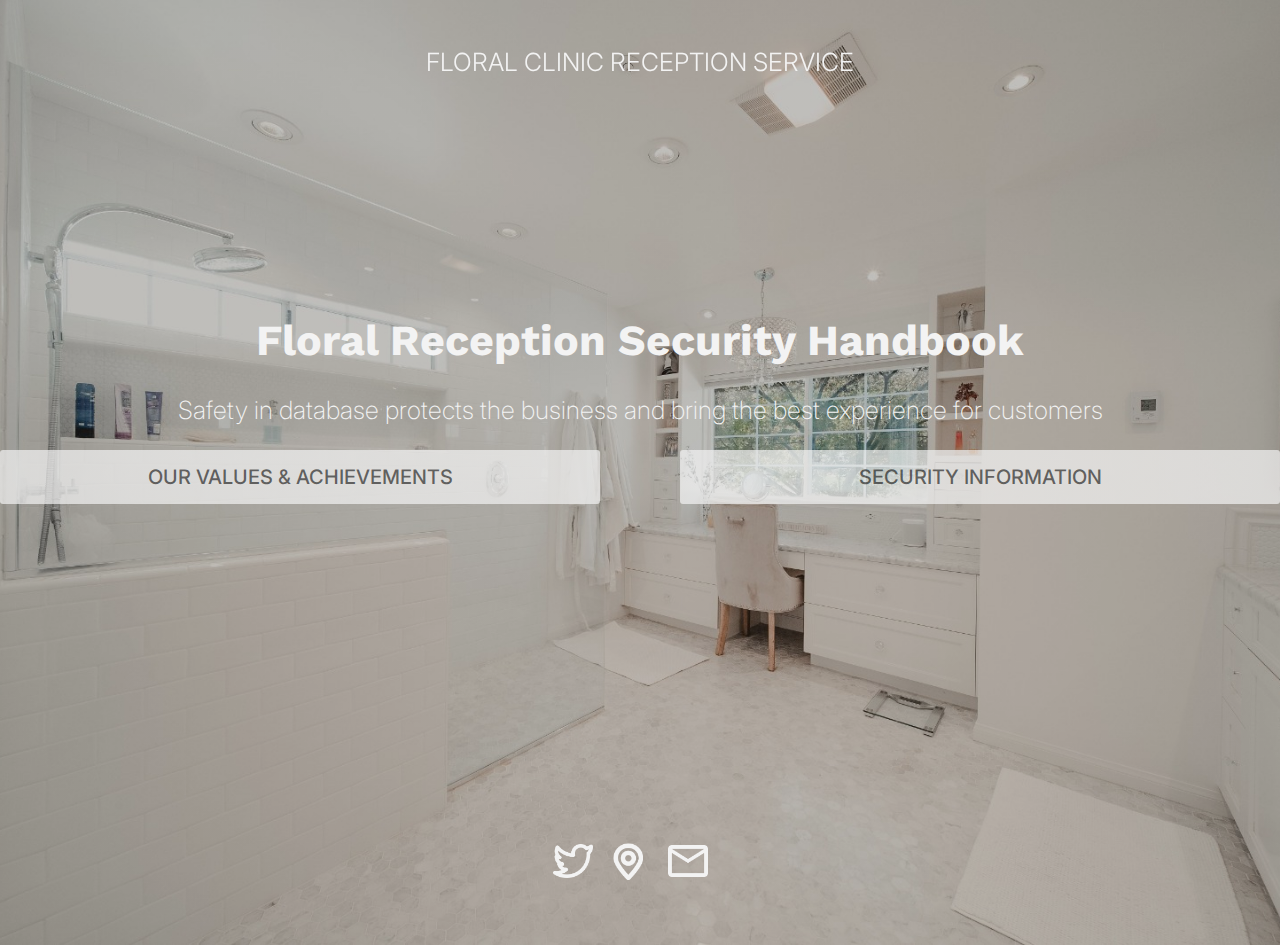
<file: index.html>
<!DOCTYPE html>
<html lang="en">
  <head>
   <link rel="stylesheet" href="style.css">
  <title>Security Handbook</title>
   <link rel="preconnect" href="https://fonts.googleapis.com">
<link rel="preconnect" href="https://fonts.gstatic.com" crossorigin>
<link href="https://fonts.googleapis.com/css2?family=Work+Sans:wght@700&display=swap" rel="stylesheet">
<link rel="preconnect" href="https://fonts.googleapis.com">
<link rel="preconnect" href="https://fonts.gstatic.com" crossorigin>
<link href="https://fonts.googleapis.com/css2?family=Inter&display=swap" rel="stylesheet">
<link rel="preconnect" href="https://fonts.googleapis.com">
<link rel="preconnect" href="https://fonts.gstatic.com" crossorigin>
<link href="https://fonts.googleapis.com/css2?family=Inter:wght@200&display=swap" rel="stylesheet">
<link rel="preconnect" href="https://fonts.googleapis.com">
<link rel="preconnect" href="https://fonts.gstatic.com" crossorigin>
<link href="https://fonts.googleapis.com/css2?family=Inter:wght@500&display=swap" rel="stylesheet">
<link rel="preconnect" href="https://fonts.googleapis.com">
<link rel="preconnect" href="https://fonts.gstatic.com" crossorigin>
<link href="https://fonts.googleapis.com/css2?family=Inter:wght@300&display=swap" rel="stylesheet">

  </head>

  <body>
    <div class="main">
      <div class="main">
          <h3 class="top-sentence">FLORAL CLINIC RECEPTION SERVICE</h3>
      
        <div class="center-sentence">
          Floral Reception Security Handbook
        </div>

        <div class="subtitle">
          <p>
            Safety in database protects the business and bring the best experience
            for customers
          </p>
        </div>
        <div class="button">
         
        <button class="our-value-btn">
              <a style="text-decoration: none; color: rgba(0, 0, 0, 0.58);" href="index_value.html">OUR VALUES & ACHIEVEMENTS
          </a>
        </button>
          
 
         <button class="security-info">
           <a style="text-decoration: none; color: rgba(0, 0, 0, 0.58);" href="security-information.html"> SECURITY INFORMATION</a>
         </button>

        </div>
          

        <div class="logo-icon">
          <img class="icons-twitter" src="Icons/Twitter.png" >
          
          <a href="location.html"><img class="icons-location" src="Icons\Location.png"></a>  

          <img class="icons-sms" src="Icons\Contact.png" >
          
        </div>
        
      </div>
  </div>
  </body>
</html>
</file>
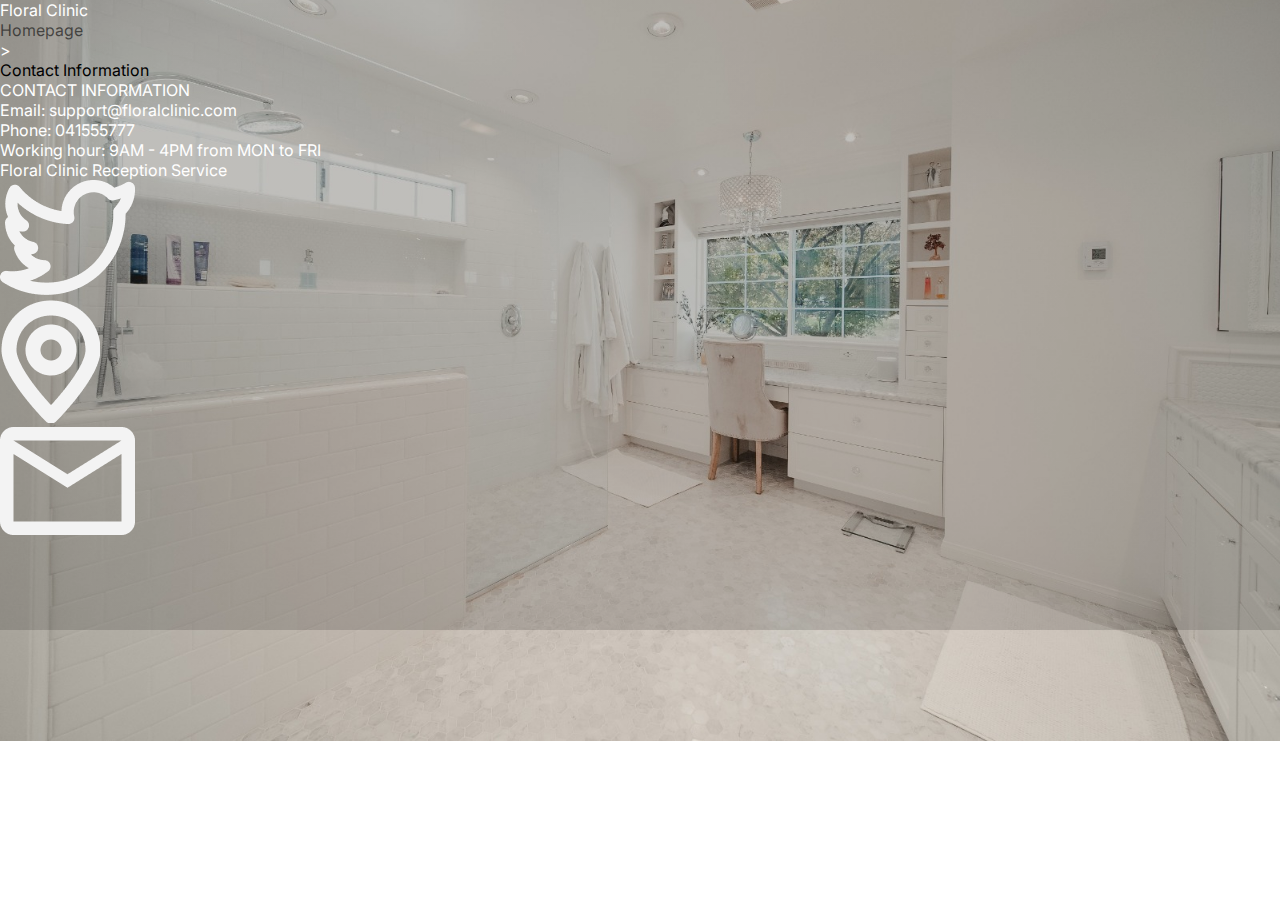
<file: Contact-Information.html>
<!DOCTYPE html>
<html lang="en">
<head>
  <meta charset="UTF-8">
  <meta http-equiv="X-UA-Compatible" content="IE=edge">
  <meta name="viewport" content="width=device-width, initial-scale=1.0">
  <link rel="stylesheet" href="style.css">
  <title>Contact Information</title>
  
  <link rel="preconnect" href="https://fonts.googleapis.com">
  <link rel="preconnect" href="https://fonts.gstatic.com" crossorigin>
  <link href="https://fonts.googleapis.com/css2?family=Work+Sans:wght@700&display=swap" rel="stylesheet">
  <link rel="preconnect" href="https://fonts.googleapis.com">
  <link rel="preconnect" href="https://fonts.gstatic.com" crossorigin>
  <link href="https://fonts.googleapis.com/css2?family=Inter&display=swap" rel="stylesheet">
  <link rel="preconnect" href="https://fonts.googleapis.com">
  <link rel="preconnect" href="https://fonts.gstatic.com" crossorigin>
  <link href="https://fonts.googleapis.com/css2?family=Inter:wght@200&display=swap" rel="stylesheet">
  <link rel="preconnect" href="https://fonts.googleapis.com">
  <link rel="preconnect" href="https://fonts.gstatic.com" crossorigin>
  <link href="https://fonts.googleapis.com/css2?family=Inter:wght@500&display=swap" rel="stylesheet">
  <link rel="preconnect" href="https://fonts.googleapis.com">
  <link rel="preconnect" href="https://fonts.gstatic.com" crossorigin>
  <link href="https://fonts.googleapis.com/css2?family=Inter:wght@300&display=swap" rel="stylesheet">
  <link rel="stylesheet" href="https://cdnjs.cloudflare.com/ajax/libs/font-awesome/6.3.0/css/all.min.css" integrity="sha512-SzlrxWUlpfuzQ+pcUCosxcglQRNAq/DZjVsC0lE40xsADsfeQoEypE+enwcOiGjk/bSuGGKHEyjSoQ1zVisanQ==" crossorigin="anonymous" referrerpolicy="no-referrer" />
</head>
<body>
  <div class="header">

    <div class="header__logo">Floral Clinic</div>
     
  </div>

  <div class="content">

    <div class="content__address">

      <div class="content__adress--homepage">
        <a style="text-decoration: none; color: rgba(0, 0, 0, 0.58);" href="#">Homepage </a>
      </div>
    
      <div class="content__ratherthan">
        &#62;
      </div>
      
      <div class="content__address--Contact-Information">
        <a style="text-decoration: none; color:  black;" href="#">Contact Information</a>  
        </div>
    </div>
    
   
    <div class="content__title">
      CONTACT INFORMATION
    </div>

    <div class="content__main-content">
      Email: support@floralclinic.com <br>
      Phone: 041555777 <br>
      Working hour: 9AM - 4PM from MON to FRI
    </div>

  </div>
    
  <div class="footer">
    <div class="footer__left-part">
      <div class="footer__coppyright">
        <i class="fa-sharp fa-regular fa-copyright"></i>
      </div>
      <div class="footer__slogan">
        Floral Clinic Reception Service
      </div>
    </div>
    <div class="footer__right-part">
      <div class="footer__right-part--twitter">
        <img src="Icons/Twitter.png">
      </div>
      <div class="footer__right-part--location">
        <img src="Icons/Location.png">
      </div>
      <div class="footer__right-part--contact">
        <img src="Icons/Contact.png" >
      </div>
  
    </div>
    
    
    
    
  </div>

  </div>
</body>
</html>
</file>
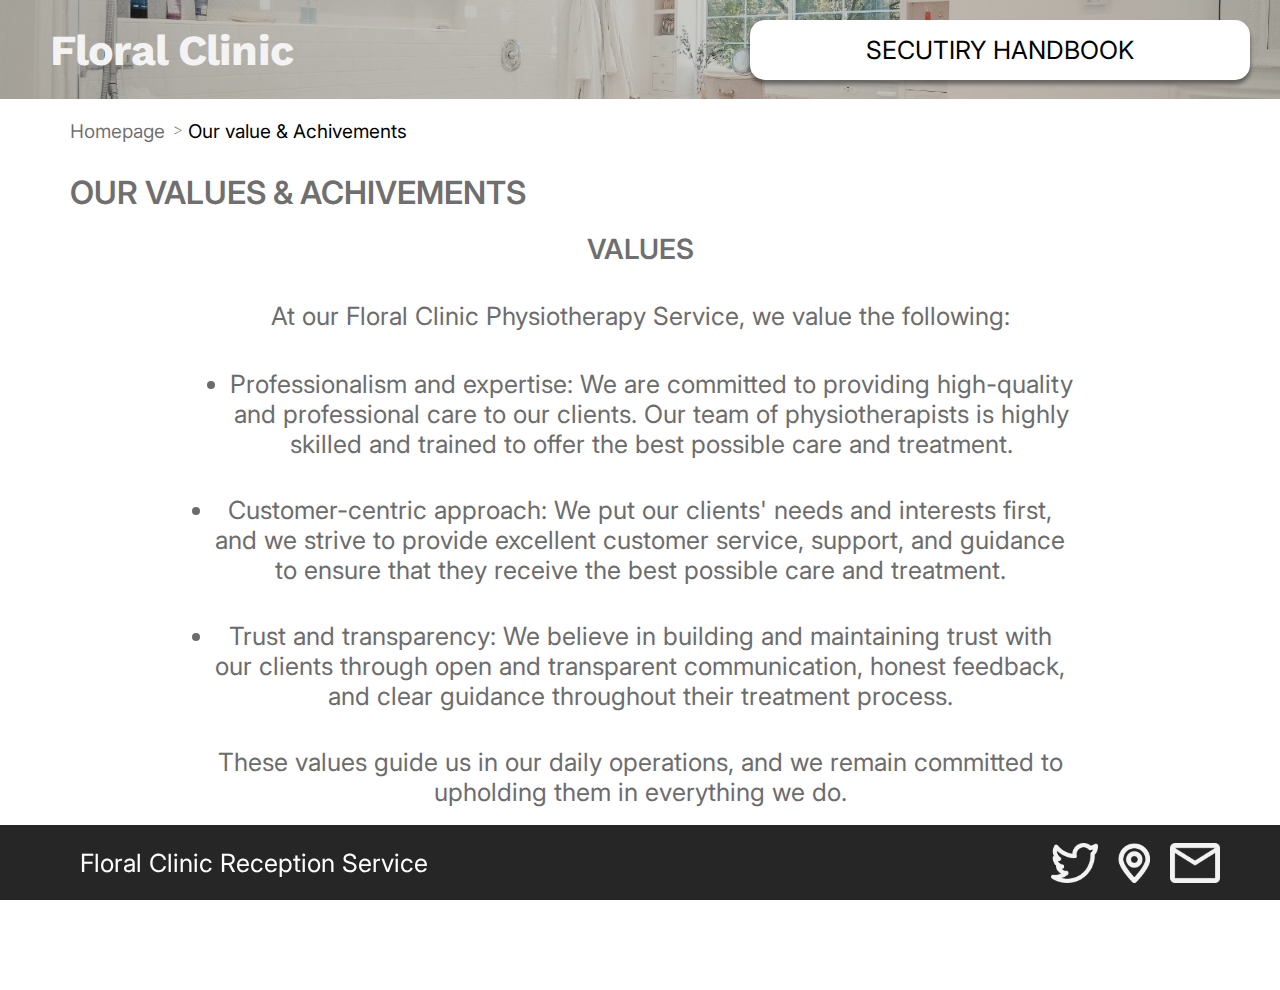
<file: index_value.html>
<!DOCTYPE html>
<html lang="en">
<head>
  <meta charset="UTF-8">
  <meta http-equiv="X-UA-Compatible" content="IE=edge">
  <meta name="viewport" content="width=device-width, initial-scale=1.0">
  <link rel="stylesheet" href="style_value.css">
  <title>Our value & Achivements</title>
  
  <link rel="preconnect" href="https://fonts.googleapis.com">
  <link rel="preconnect" href="https://fonts.gstatic.com" crossorigin>
  <link href="https://fonts.googleapis.com/css2?family=Work+Sans:wght@700&display=swap" rel="stylesheet">
  <link rel="preconnect" href="https://fonts.googleapis.com">
  <link rel="preconnect" href="https://fonts.gstatic.com" crossorigin>
  <link href="https://fonts.googleapis.com/css2?family=Inter&display=swap" rel="stylesheet">
  <link rel="preconnect" href="https://fonts.googleapis.com">
  <link rel="preconnect" href="https://fonts.gstatic.com" crossorigin>
  <link href="https://fonts.googleapis.com/css2?family=Inter:wght@200&display=swap" rel="stylesheet">
  <link rel="preconnect" href="https://fonts.googleapis.com">
  <link rel="preconnect" href="https://fonts.gstatic.com" crossorigin>
  <link href="https://fonts.googleapis.com/css2?family=Inter:wght@500&display=swap" rel="stylesheet">
  <link rel="preconnect" href="https://fonts.googleapis.com">
  <link rel="preconnect" href="https://fonts.gstatic.com" crossorigin>
  <link href="https://fonts.googleapis.com/css2?family=Inter:wght@300&display=swap" rel="stylesheet">
  <link rel="stylesheet" href="https://cdnjs.cloudflare.com/ajax/libs/font-awesome/6.3.0/css/all.min.css" integrity="sha512-SzlrxWUlpfuzQ+pcUCosxcglQRNAq/DZjVsC0lE40xsADsfeQoEypE+enwcOiGjk/bSuGGKHEyjSoQ1zVisanQ==" crossorigin="anonymous" referrerpolicy="no-referrer" />
</head>
<body>
  <div class="header">

    <div class="header__logo">
      <a style="text-decoration: none; color: #F3F3F3;" href="index.html">Floral Clinic</a>
      
    </div>
      <div class="header__section--btn">
          <div class="header__secutiryhandbook--btn">
            <a style="text-decoration: none; color: black;" href="index.html">SECUTIRY HANDBOOK</a>
          </div> 
      </div>
      </ul> 
    </div> 
     
  </div>

  <div class="content">
    <div class="content__address">
      <div class="content__adress--homepage">
        <a style="text-decoration: none; color: rgba(0, 0, 0, 0.58);" href="index.html">Homepage </a>
      </div>
    
      <div class="content__ratherthan">
        &#62;
      </div>
    
      <div class="content__address--Our-value-Achivements">
      <a style="text-decoration: none; color: black;" href="#">Our value & Achivements</a>  
      </div>
</div>


<div class="content__title">
  OUR VALUES & ACHIVEMENTS
</div>

  <div class="content__main-content--value">
      VALUES
  </div>

  <div class="content__value">
    <div class="content__value-topic">
      At our Floral Clinic Physiotherapy Service, we value the following:
    </div>
    <div class="content__value-main">
      <li class="value_main-p1">Professionalism and expertise: We are committed to providing high-quality <br> and professional care to our clients. Our team of physiotherapists is highly <br> skilled and trained to offer the best possible care and treatment.</li>
      <li class="value_main-p2">Customer-centric approach: We put our clients' needs and interests first,<br> and we strive to provide excellent customer service, support, and guidance <br> to ensure that they receive the best possible care and treatment.</li>
      <li class="value_main-p3">Trust and transparency: We believe in building and maintaining trust with <br> our clients through open and transparent communication, honest feedback,<br> and clear guidance throughout their treatment process.</li>
      <p class="value_main-p4">These values guide us in our daily operations, and we remain committed to <br> upholding them in everything we do.</p>
    </div>
      
  </div>
 
  </div>

    
     

        


    
  <div class="footer">
    <div class="footer__left-part">
      <div class="footer__coppyright">
        <i class="fa-sharp fa-regular fa-copyright"></i>
      </div>
      <div class="footer__slogan">
        Floral Clinic Reception Service
      </div>
    </div>
    <div class="footer__right-part">
      <div class="footer__right-part--twitter">
        <img src="Icons/Twitter.png">
      </div>
      <div class="footer__right-part--location">
        <img src="Icons/Location.png">
      </div>
      <div class="footer__right-part--contact">
        <img src="Icons/Contact.png" >
      </div>
  
    </div>
    
    
    
    
  </div>

  </div>
</body>
</html>
</file>
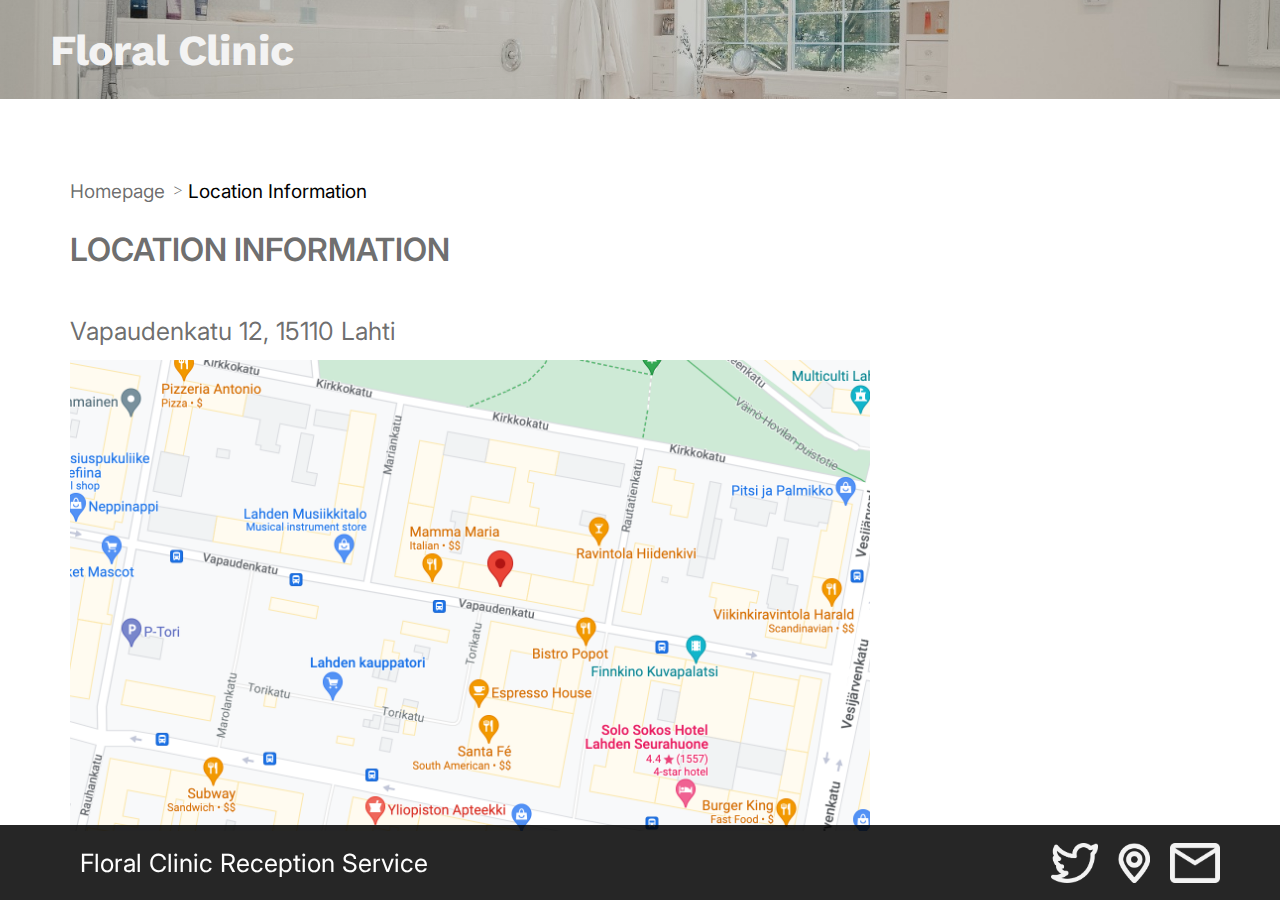
<file: location.html>
<!DOCTYPE html>
<html lang="en">
<head>
  <meta charset="UTF-8">
  <meta http-equiv="X-UA-Compatible" content="IE=edge">
  <meta name="viewport" content="width=device-width, initial-scale=1.0">
  <link rel="stylesheet" href="style_location.css">
  <title>Location Information</title>
  
  <link rel="preconnect" href="https://fonts.googleapis.com">
  <link rel="preconnect" href="https://fonts.gstatic.com" crossorigin>
  <link href="https://fonts.googleapis.com/css2?family=Work+Sans:wght@700&display=swap" rel="stylesheet">
  <link rel="preconnect" href="https://fonts.googleapis.com">
  <link rel="preconnect" href="https://fonts.gstatic.com" crossorigin>
  <link href="https://fonts.googleapis.com/css2?family=Inter&display=swap" rel="stylesheet">
  <link rel="preconnect" href="https://fonts.googleapis.com">
  <link rel="preconnect" href="https://fonts.gstatic.com" crossorigin>
  <link href="https://fonts.googleapis.com/css2?family=Inter:wght@200&display=swap" rel="stylesheet">
  <link rel="preconnect" href="https://fonts.googleapis.com">
  <link rel="preconnect" href="https://fonts.gstatic.com" crossorigin>
  <link href="https://fonts.googleapis.com/css2?family=Inter:wght@500&display=swap" rel="stylesheet">
  <link rel="preconnect" href="https://fonts.googleapis.com">
  <link rel="preconnect" href="https://fonts.gstatic.com" crossorigin>
  <link href="https://fonts.googleapis.com/css2?family=Inter:wght@300&display=swap" rel="stylesheet">
  <link rel="stylesheet" href="https://cdnjs.cloudflare.com/ajax/libs/font-awesome/6.3.0/css/all.min.css" integrity="sha512-SzlrxWUlpfuzQ+pcUCosxcglQRNAq/DZjVsC0lE40xsADsfeQoEypE+enwcOiGjk/bSuGGKHEyjSoQ1zVisanQ==" crossorigin="anonymous" referrerpolicy="no-referrer" />
</head>
<body>
  <div class="header">

    <div class="header__logo">Floral Clinic</div>
    
     
  </div>

  <div class="content">

    <div class="content__address">

      <div class="content__adress--homepage">
        <a style="text-decoration: none; color: rgba(0, 0, 0, 0.58);" href="#">Homepage </a>
      </div>
    
      <div class="content__ratherthan">
        &#62;
      </div>
      
      <div class="content__address--Location-Information">
        <a style="text-decoration: none; color:  black;" href="#">Location Information</a>  
        </div>
    </div>
    
   
    <div class="content__title">
      LOCATION INFORMATION
    </div>

    <div class="content__main-content">
      Vapaudenkatu 12, 15110 Lahti
    </div>

    <div class="content_location-img">
      <img class="maps-img" src="Screenshot 2023-02-12 at 19.08.53.png">
    </div>

  </div>
    
  <div class="footer">
    <div class="footer__left-part">
      <div class="footer__coppyright">
        <i class="fa-sharp fa-regular fa-copyright"></i>
      </div>
      <div class="footer__slogan">
        Floral Clinic Reception Service
      </div>
    </div>
    <div class="footer__right-part">
      <div class="footer__right-part--twitter">
        <img src="Icons/Twitter.png">
      </div>
      <div class="footer__right-part--location">
        <img src="Icons/Location.png">
      </div>
      <div class="footer__right-part--contact">
        <img src="Icons/Contact.png" >
      </div>
  
    </div>
    
    
    
    
  </div>

  </div>
</body>
</html>
</file>
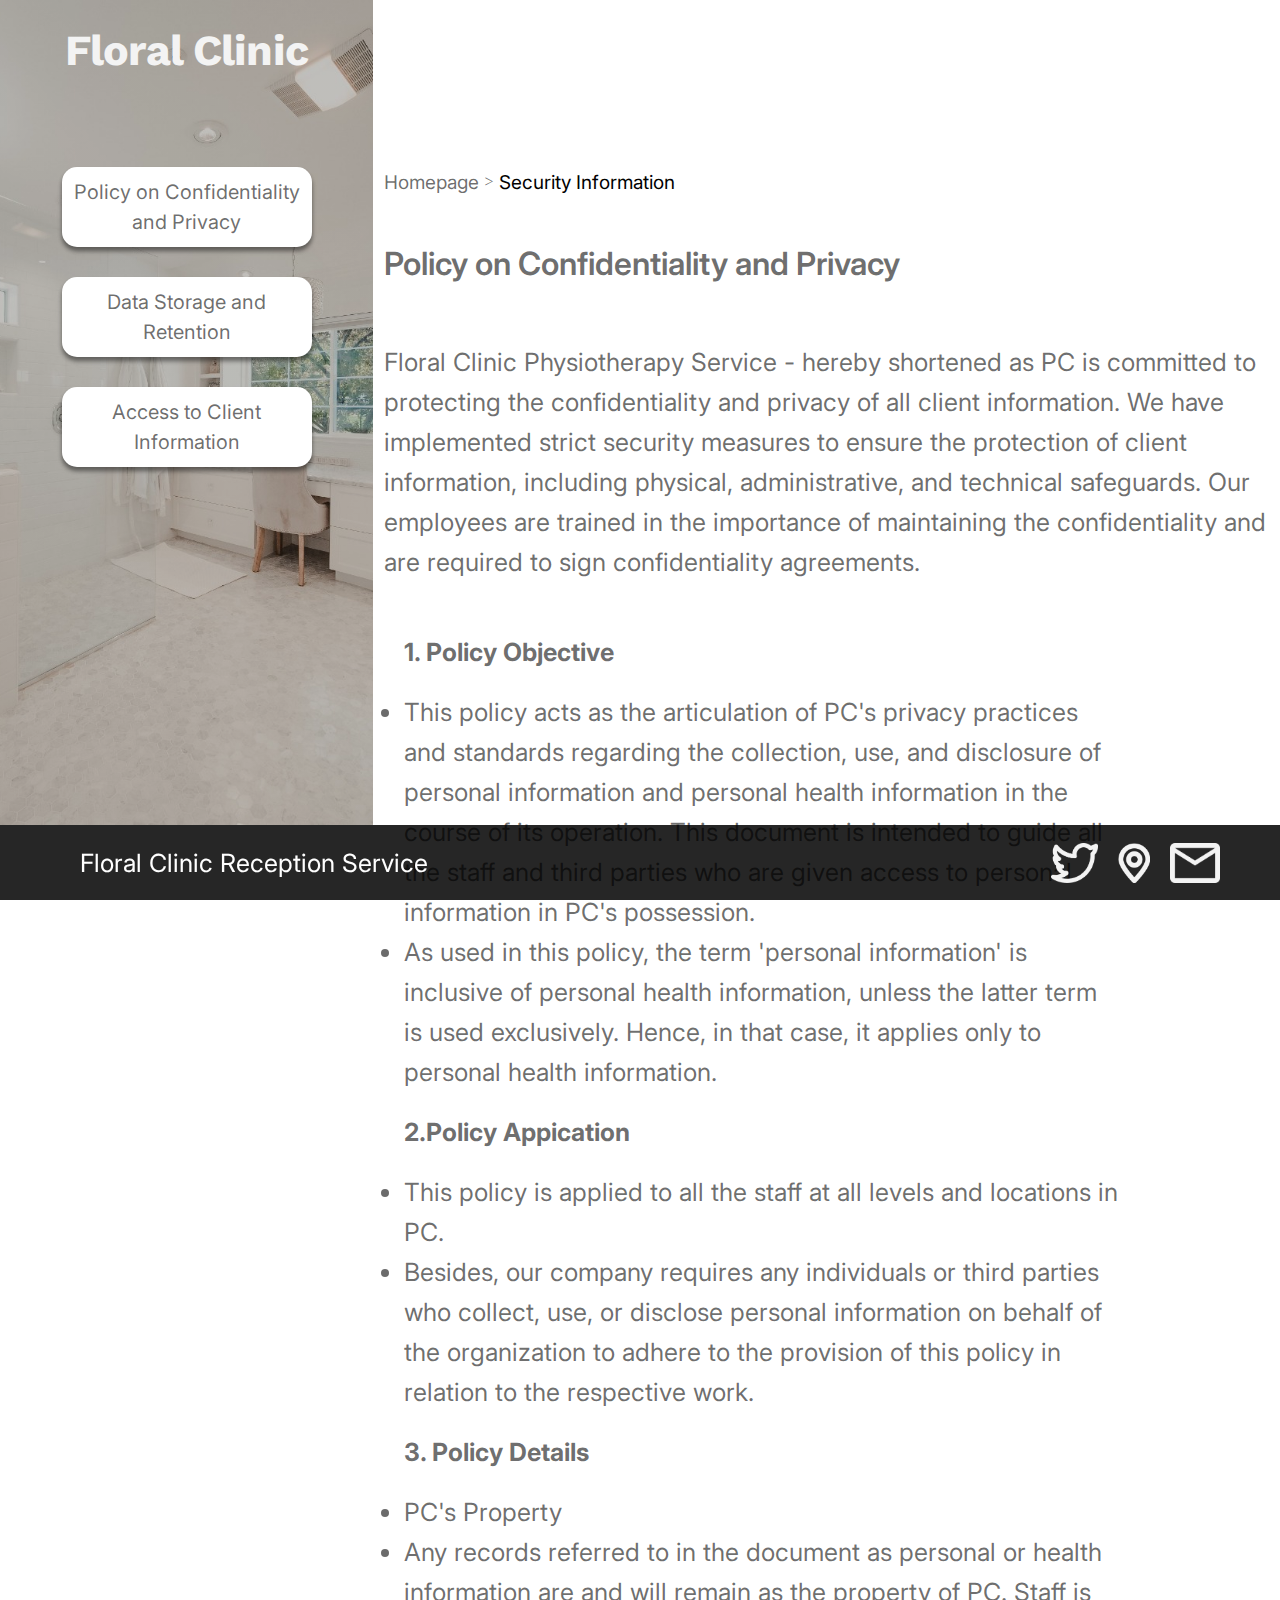
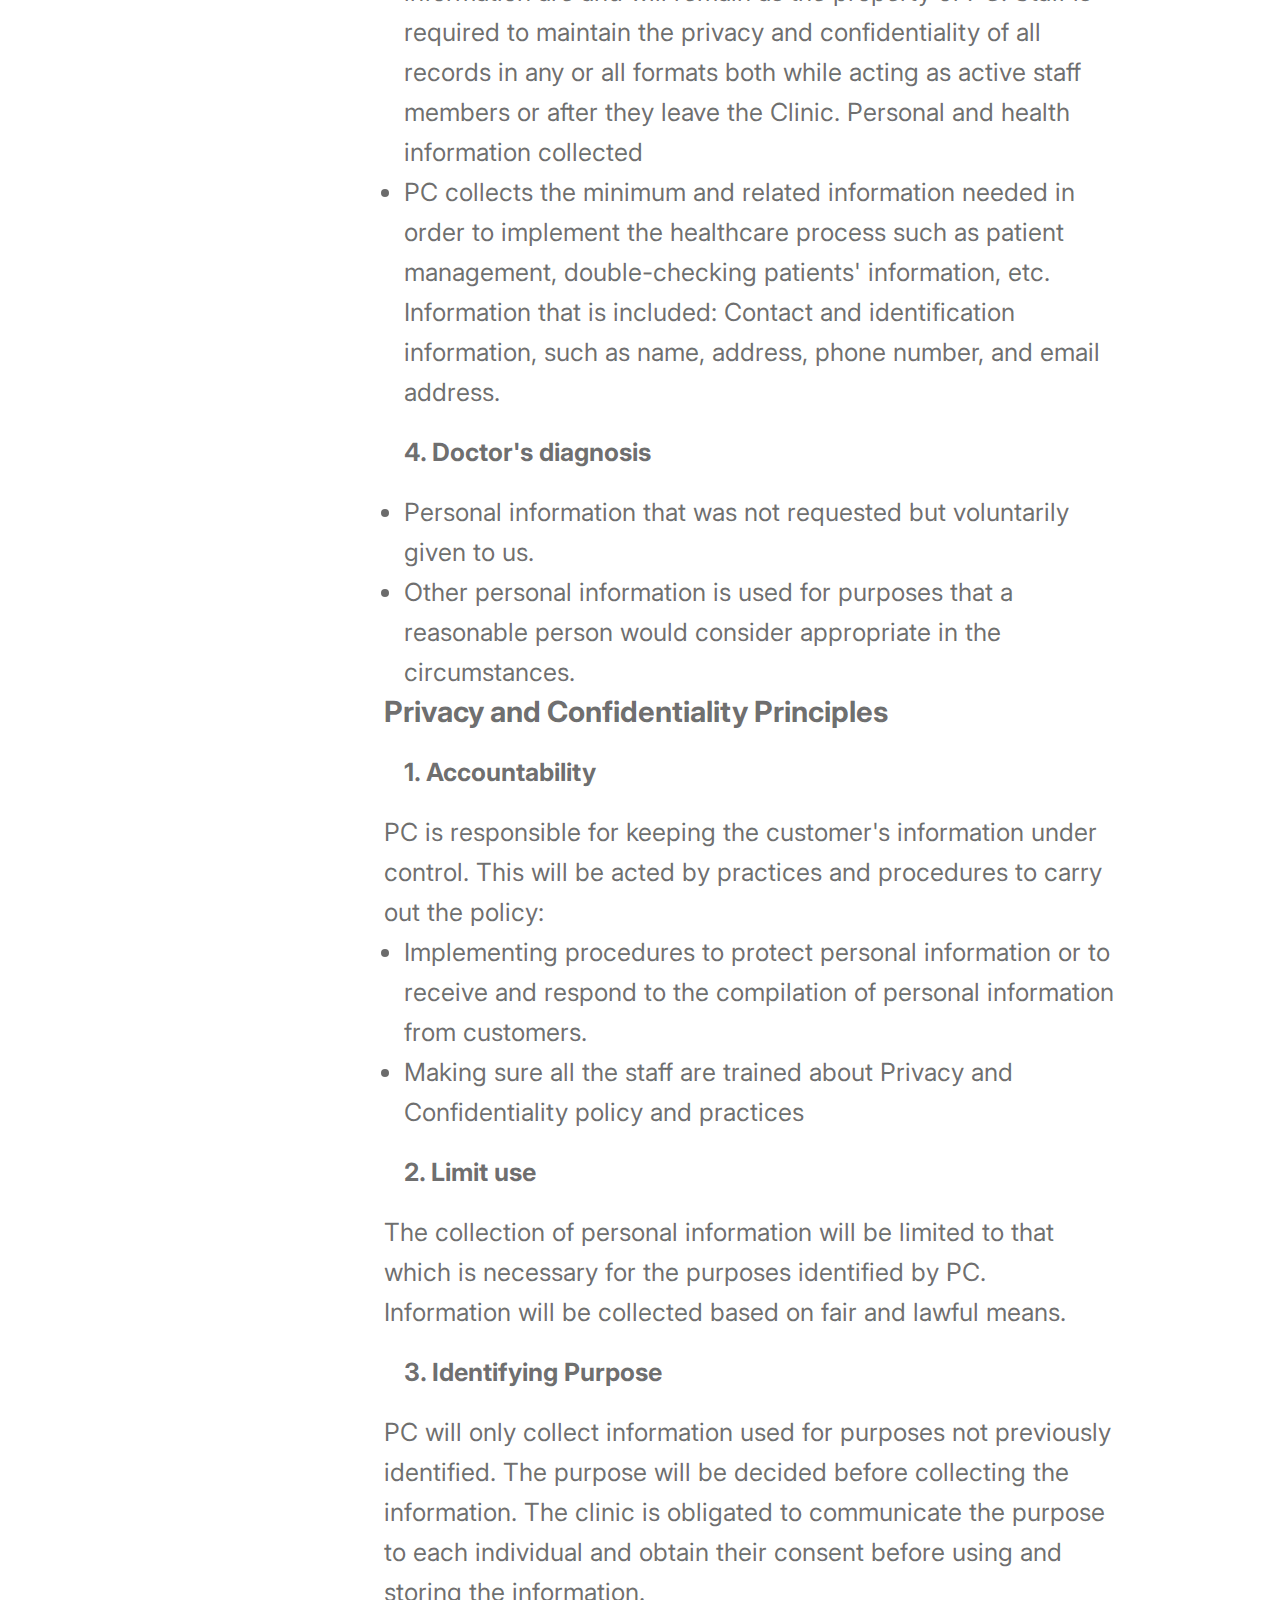
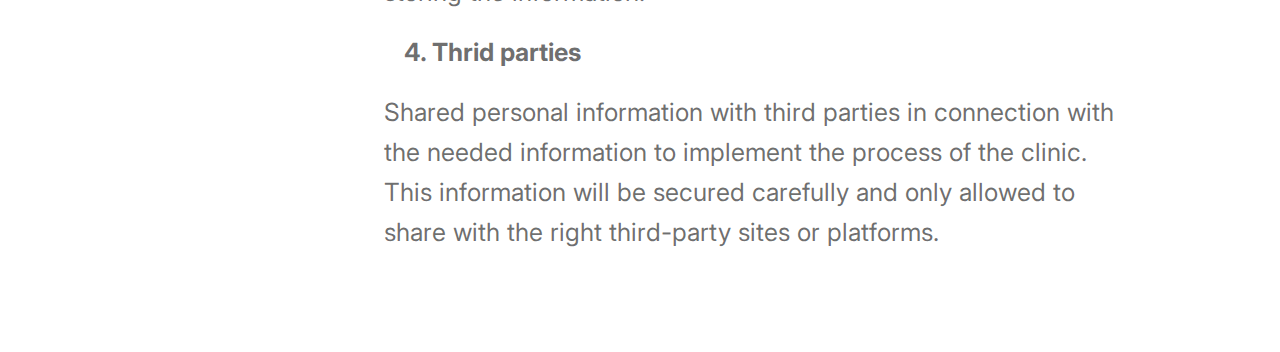
<file: main section 1.html>
<!DOCTYPE html>
<html lang="en">
<head>
  <meta charset="UTF-8">
  <meta http-equiv="X-UA-Compatible" content="IE=edge">
  <meta name="viewport" content="width=device-width, initial-scale=1.0">
  <link rel="stylesheet" href="style_main-section-1.css">
  <title>Policy on Confidentiality and Privacy</title>
  
  <link rel="preconnect" href="https://fonts.googleapis.com">
  <link rel="preconnect" href="https://fonts.gstatic.com" crossorigin>
  <link href="https://fonts.googleapis.com/css2?family=Work+Sans:wght@700&display=swap" rel="stylesheet">
  <link rel="preconnect" href="https://fonts.googleapis.com">
  <link rel="preconnect" href="https://fonts.gstatic.com" crossorigin>
  <link href="https://fonts.googleapis.com/css2?family=Inter&display=swap" rel="stylesheet">
  <link rel="preconnect" href="https://fonts.googleapis.com">
  <link rel="preconnect" href="https://fonts.gstatic.com" crossorigin>
  <link href="https://fonts.googleapis.com/css2?family=Inter:wght@200&display=swap" rel="stylesheet">
  <link rel="preconnect" href="https://fonts.googleapis.com">
  <link rel="preconnect" href="https://fonts.gstatic.com" crossorigin>
  <link href="https://fonts.googleapis.com/css2?family=Inter:wght@500&display=swap" rel="stylesheet">
  <link rel="preconnect" href="https://fonts.googleapis.com">
  <link rel="preconnect" href="https://fonts.gstatic.com" crossorigin>
  <link href="https://fonts.googleapis.com/css2?family=Inter:wght@300&display=swap" rel="stylesheet">
  <link rel="stylesheet" href="https://cdnjs.cloudflare.com/ajax/libs/font-awesome/6.3.0/css/all.min.css" integrity="sha512-SzlrxWUlpfuzQ+pcUCosxcglQRNAq/DZjVsC0lE40xsADsfeQoEypE+enwcOiGjk/bSuGGKHEyjSoQ1zVisanQ==" crossorigin="anonymous" referrerpolicy="no-referrer" />
</head>
<body>

  <div class="sidebar-setting">

    <div class="sidebar__logo">Floral Clinic</div>

    <div class="sidebar__section--btn">
          <div class="sidebar__Section1--btn">
           <a style="text-decoration: none; color: rgba(0, 0, 0, 0.58);" href="main section 1.html">Policy on Confidentiality and Privacy</a>
          </div> 
          <div class="sidebar__Section2--btn">
            <a style="text-decoration: none; color: rgba(0, 0, 0, 0.58);" href="main section 2.html"> Data Storage 
              and Retention </a>
          </div> 
          <div class="sidebar__Section3--btn">
            <a style="text-decoration: none; color: rgba(0, 0, 0, 0.58);" href="main-section-3.html">Access to Client Information</a></div> 
    </div>
  </div> 
  </div>

  <div class="content">

    <div class="content__address">

      <div class="content__adress--homepage">
        <a style="text-decoration: none; color: rgba(0, 0, 0, 0.58);" href="index.html">Homepage </a>
      </div>
    
      <div class="content__ratherthan">
        &#62;
      </div>
     
      <div class="content__address--Security-Information">
      <a style="text-decoration: none; color: black;" href="security-information.html">Security Information</a>  
      </div>
      
    </div>
    
   
    <div class="content__title">
      Policy on Confidentiality and Privacy
    </div>

    <div class="content__main-content">
      <div class="content__overal">Floral Clinic Physiotherapy Service - hereby shortened as PC  is committed to protecting the confidentiality and privacy of all client information. We have implemented strict security measures to ensure the protection of client information, including physical, administrative, and technical safeguards. Our employees are trained in the importance of maintaining the confidentiality and are required to sign confidentiality agreements.</div>
      <div class="content__main">
        <p>
          <h4>1. Policy Objective</h4>
          <ul>
            <li>This policy acts as the articulation of PC's privacy practices and standards regarding the collection, use, and disclosure of personal information and personal health information in the course of its operation. This document is intended to guide all the staff and third parties who are given access to personal information in PC's possession.</li>
            <li>As used in this policy, the term 'personal information' is inclusive of personal health information, unless the latter term is used exclusively. Hence, in that case, it applies only to personal health information.</li>
          </ul>
        </p>
        <p>
          <h4>2.Policy Appication</h4>
          <ul>
            <li>This policy is applied to all the staff at all levels and locations in PC.</li>
            <li>Besides, our company requires any individuals or third parties who collect, use, or disclose personal information on behalf of the organization to adhere to the provision of this policy in relation to the respective work. 
            </li>
          </ul>
        </p>
        <p>
          <h4>3. Policy Details</h4>
          <ul>
            <li>PC&#39;s Property</li>
            <li>Any records referred to in the document as personal or health information are and will remain as the property of PC. Staff is required to maintain the privacy and confidentiality of all records in any or all formats both while acting as active staff members or after they leave the Clinic. 
              Personal and health information collected
              </li>
              <li>PC collects the minimum and related information needed in order to implement the healthcare process such as patient management, double-checking patients' information, etc.
                Information that is included: Contact and identification information, such as name, address, phone number, and email address.
                </li>
          </ul>
        </p>
          <h4>4. Doctor&#39;s diagnosis</h4>
          <ul>
            <li>Personal information that was not requested but voluntarily given to us.
            </li>
            <li>Other personal information is used for purposes that a reasonable person would consider appropriate in the circumstances.
            </li>
          </ul>
         
        
        <h3>Privacy and Confidentiality Principles</h3>
        <p><h4>1. Accountability</h4>
          PC is responsible for keeping the customer's information under control. This will be acted by practices and procedures to carry out the policy:
          <ul>
            <li>Implementing procedures to protect personal information or to receive and respond to the compilation of personal information from customers.
            </li>
            <li>Making sure all the staff are trained about Privacy and Confidentiality policy and practices
            </li>
          </ul>
            <h4>2. Limit use</h4>
            The collection of personal information will be limited to that which is necessary for the purposes identified by PC. Information will be collected based on fair and lawful means.
          
          </ul>
          <h4>3. Identifying Purpose</h4>
          PC will only collect information used for purposes not previously identified. The purpose will be decided before collecting the information. The clinic is obligated to communicate the purpose to each individual and obtain their consent before using and storing the information. 
          <h4>4. Thrid parties</h4>
          Shared personal information with third parties in connection with the needed information to implement the process of the clinic. This information will be secured carefully and only allowed to share with the right third-party sites or platforms.
        </p>

      </div>
      
    </div>

  </div>
    
  <div class="footer">
    <div class="footer__left-part">
      <div class="footer__coppyright">
        <i class="fa-sharp fa-regular fa-copyright"></i>
      </div>
      <div class="footer__slogan">
        Floral Clinic Reception Service
      </div>
    </div>
    <div class="footer__right-part">
      <div class="footer__right-part--twitter">
        <img src="Icons/Twitter.png">
      </div>
      <div class="footer__right-part--location">
        <img src="Icons/Location.png">
      </div>
      <div class="footer__right-part--contact">
        <img src="Icons/Contact.png" >
      </div>
  
    </div>
    
    
    
    
  </div>

  </div>
</body>
</html>
</file>
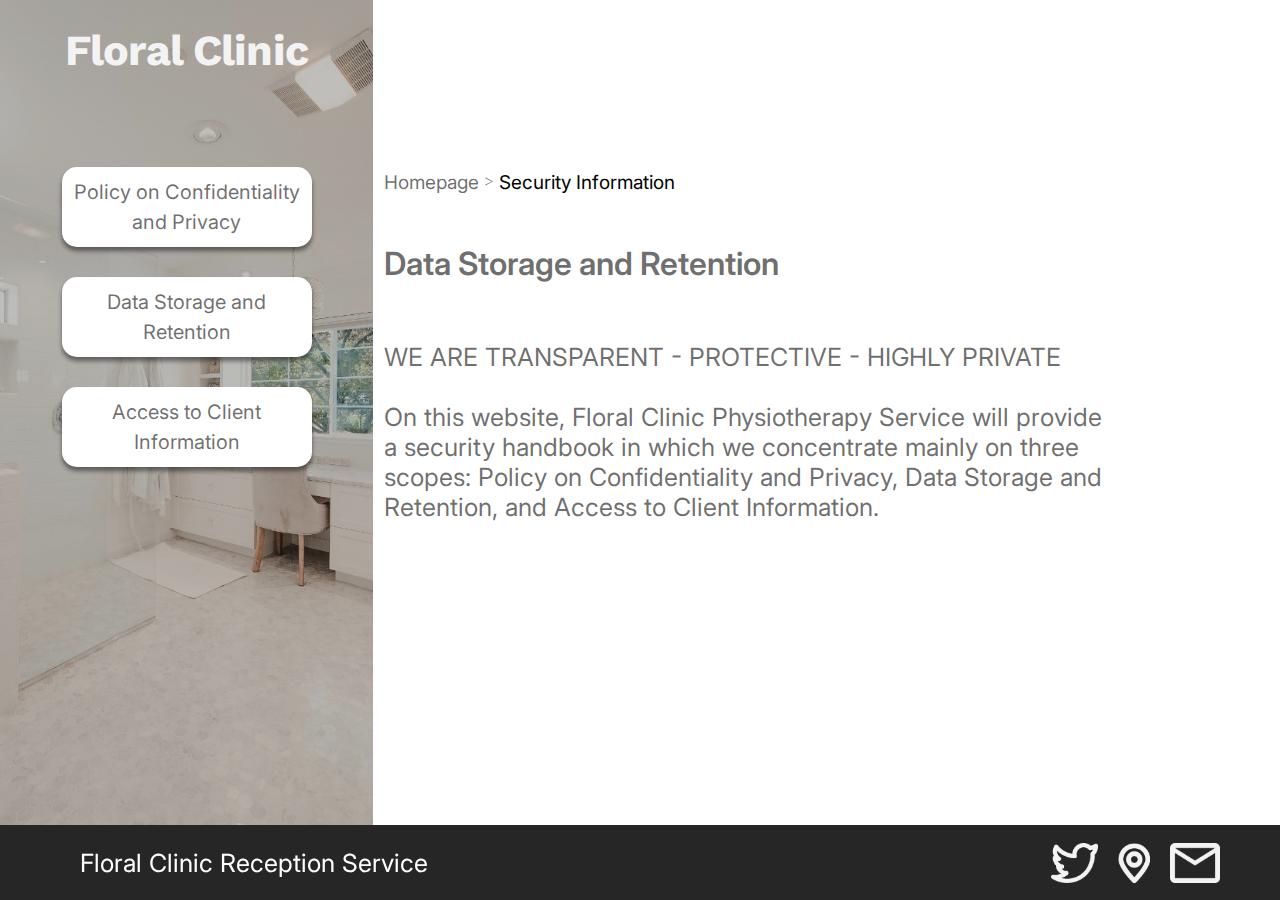
<file: main section 2.html>
<!DOCTYPE html>
<html lang="en">
<head>
  <meta charset="UTF-8">
  <meta http-equiv="X-UA-Compatible" content="IE=edge">
  <meta name="viewport" content="width=device-width, initial-scale=1.0">
  <link rel="stylesheet" href="style_securityinfo.css">
  <title>Data Storage and Retention</title>
  
  <link rel="preconnect" href="https://fonts.googleapis.com">
  <link rel="preconnect" href="https://fonts.gstatic.com" crossorigin>
  <link href="https://fonts.googleapis.com/css2?family=Work+Sans:wght@700&display=swap" rel="stylesheet">
  <link rel="preconnect" href="https://fonts.googleapis.com">
  <link rel="preconnect" href="https://fonts.gstatic.com" crossorigin>
  <link href="https://fonts.googleapis.com/css2?family=Inter&display=swap" rel="stylesheet">
  <link rel="preconnect" href="https://fonts.googleapis.com">
  <link rel="preconnect" href="https://fonts.gstatic.com" crossorigin>
  <link href="https://fonts.googleapis.com/css2?family=Inter:wght@200&display=swap" rel="stylesheet">
  <link rel="preconnect" href="https://fonts.googleapis.com">
  <link rel="preconnect" href="https://fonts.gstatic.com" crossorigin>
  <link href="https://fonts.googleapis.com/css2?family=Inter:wght@500&display=swap" rel="stylesheet">
  <link rel="preconnect" href="https://fonts.googleapis.com">
  <link rel="preconnect" href="https://fonts.gstatic.com" crossorigin>
  <link href="https://fonts.googleapis.com/css2?family=Inter:wght@300&display=swap" rel="stylesheet">
  <link rel="stylesheet" href="https://cdnjs.cloudflare.com/ajax/libs/font-awesome/6.3.0/css/all.min.css" integrity="sha512-SzlrxWUlpfuzQ+pcUCosxcglQRNAq/DZjVsC0lE40xsADsfeQoEypE+enwcOiGjk/bSuGGKHEyjSoQ1zVisanQ==" crossorigin="anonymous" referrerpolicy="no-referrer" />
</head>
<body>

  <div class="sidebar-setting">

    <div class="sidebar__logo">Floral Clinic</div>

    <div class="sidebar__section--btn">
          <div class="sidebar__Section1--btn">
           <a style="text-decoration: none; color: rgba(0, 0, 0, 0.58);" href="main section 1.html">Policy on Confidentiality and Privacy</a>
          </div> 
          <div class="sidebar__Section2--btn">
            <a style="text-decoration: none; color: rgba(0, 0, 0, 0.58);" href="main section 2.html"> Data Storage 
              and Retention </a>
          </div> 
          <div class="sidebar__Section3--btn">
            <a style="text-decoration: none; color: rgba(0, 0, 0, 0.58);" href="main-section-3.html">Access to Client Information</a></div> 
    </div>
  </div> 
  </div>

  <div class="content">

    <div class="content__address">

      <div class="content__adress--homepage">
        <a style="text-decoration: none; color: rgba(0, 0, 0, 0.58);" href="index.html">Homepage </a>
      </div>
    
      <div class="content__ratherthan">
        &#62;
      </div>
     
      <div class="content__address--Security-Information">
      <a style="text-decoration: none; color: black;" href="security-information.html">Security Information</a>  
      </div>
      
    </div>
    
   
    <div class="content__title">
      Data Storage and Retention
    </div>

    <div class="content__main-content">
      <div class="content__slogan">WE ARE TRANSPARENT - PROTECTIVE - HIGHLY PRIVATE</div>
      <div class="content__subtitle">On this website, Floral Clinic Physiotherapy Service will provide a security handbook in which we concentrate mainly on three scopes: Policy on Confidentiality and Privacy, Data Storage and Retention, and Access to Client Information.</div>
      
    </div>

  </div>
    
  <div class="footer">
    <div class="footer__left-part">
      <div class="footer__coppyright">
        <i class="fa-sharp fa-regular fa-copyright"></i>
      </div>
      <div class="footer__slogan">
        Floral Clinic Reception Service
      </div>
    </div>
    <div class="footer__right-part">
      <div class="footer__right-part--twitter">
        <img src="Icons/Twitter.png">
      </div>
      <div class="footer__right-part--location">
        <img src="Icons/Location.png">
      </div>
      <div class="footer__right-part--contact">
        <img src="Icons/Contact.png" >
      </div>
  
    </div>
    
    
    
    
  </div>

  </div>
</body>
</html>
</file>
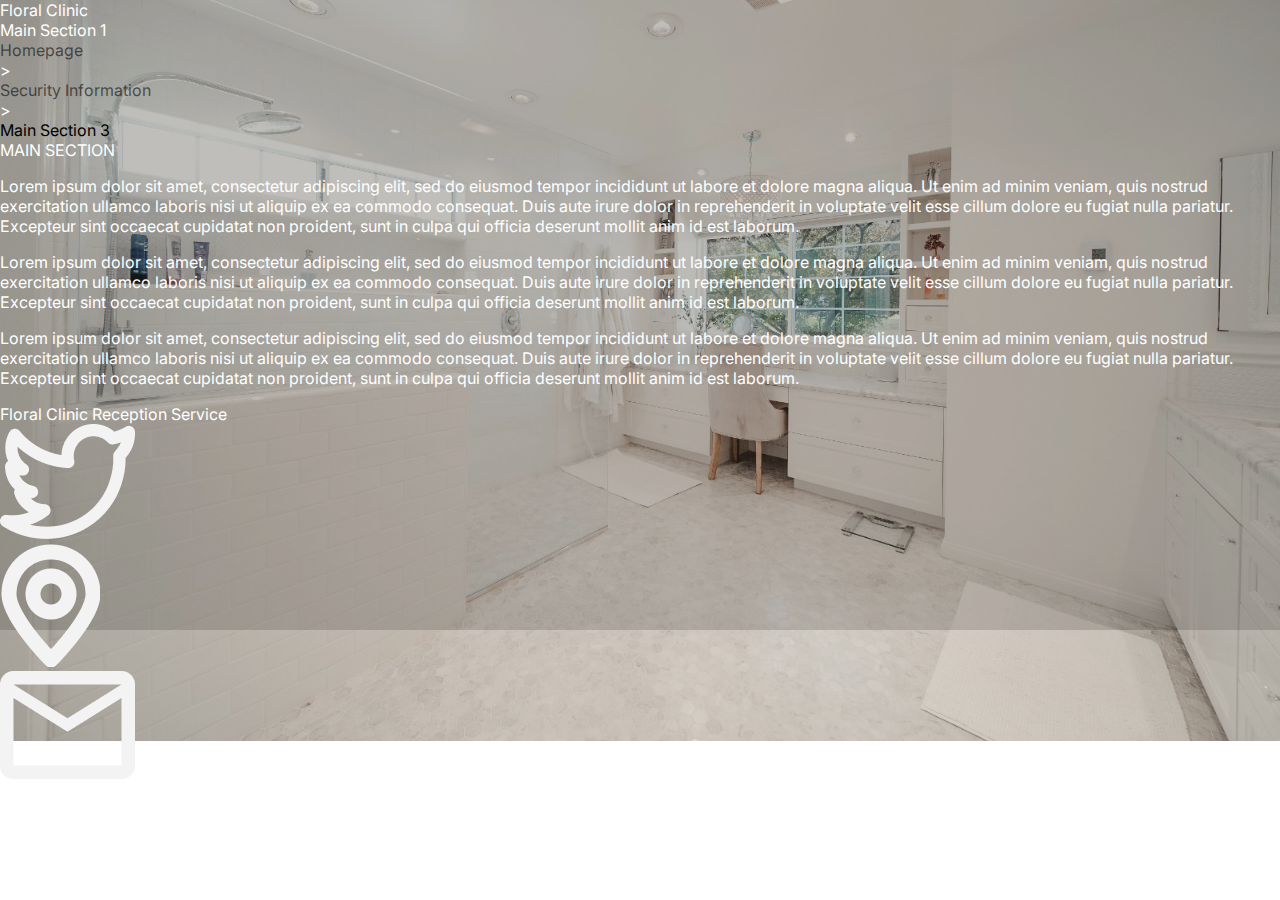
<file: main-section-3.html>
<!DOCTYPE html>
<html lang="en">
<head>
  <meta charset="UTF-8">
  <meta http-equiv="X-UA-Compatible" content="IE=edge">
  <meta name="viewport" content="width=device-width, initial-scale=1.0">
  <link rel="stylesheet" href="style.css">
  <title>Security Information</title>
  
  <link rel="preconnect" href="https://fonts.googleapis.com">
  <link rel="preconnect" href="https://fonts.gstatic.com" crossorigin>
  <link href="https://fonts.googleapis.com/css2?family=Work+Sans:wght@700&display=swap" rel="stylesheet">
  <link rel="preconnect" href="https://fonts.googleapis.com">
  <link rel="preconnect" href="https://fonts.gstatic.com" crossorigin>
  <link href="https://fonts.googleapis.com/css2?family=Inter&display=swap" rel="stylesheet">
  <link rel="preconnect" href="https://fonts.googleapis.com">
  <link rel="preconnect" href="https://fonts.gstatic.com" crossorigin>
  <link href="https://fonts.googleapis.com/css2?family=Inter:wght@200&display=swap" rel="stylesheet">
  <link rel="preconnect" href="https://fonts.googleapis.com">
  <link rel="preconnect" href="https://fonts.gstatic.com" crossorigin>
  <link href="https://fonts.googleapis.com/css2?family=Inter:wght@500&display=swap" rel="stylesheet">
  <link rel="preconnect" href="https://fonts.googleapis.com">
  <link rel="preconnect" href="https://fonts.gstatic.com" crossorigin>
  <link href="https://fonts.googleapis.com/css2?family=Inter:wght@300&display=swap" rel="stylesheet">
  <link rel="stylesheet" href="https://cdnjs.cloudflare.com/ajax/libs/font-awesome/6.3.0/css/all.min.css" integrity="sha512-SzlrxWUlpfuzQ+pcUCosxcglQRNAq/DZjVsC0lE40xsADsfeQoEypE+enwcOiGjk/bSuGGKHEyjSoQ1zVisanQ==" crossorigin="anonymous" referrerpolicy="no-referrer" />
</head>
<body>
  <div class="header">

    <div class="header__logo">Floral Clinic</div>
      <div class="header__section--btn">
          <div class="header__Section1--btn">Main Section 1</div> 
      </div>
      </ul> 
    </div> 
     
  </div>

  <div class="content">

    <div class="content__address">

      <div class="content__adress--homepage">
        <a style="text-decoration: none; color: rgba(0, 0, 0, 0.58);" href="#">Homepage </a>
      </div>
    
      <div class="content__ratherthan">
        &#62;
      </div>
     
      <div class="content__address--Security-Information">
      <a style="text-decoration: none; color:  rgba(0, 0, 0, 0.58);" href="#">Security Information</a>  
      </div>

      <div class="content__ratherthan">
        &#62;
      </div>
      
      <div class="content__address--Security-Information">
        <a style="text-decoration: none; color:  black;" href="#">Main Section 3</a>  
        </div>
    </div>
    
   
    <div class="content__title">
      MAIN SECTION 
    </div>

    <div class="content__main-content">
      <p class="content__main-content--p1">
        Lorem ipsum dolor sit amet, consectetur adipiscing elit, sed do eiusmod tempor incididunt ut labore et dolore magna aliqua. Ut enim ad minim veniam, quis nostrud exercitation ullamco laboris nisi ut aliquip ex ea commodo consequat. Duis aute irure dolor in reprehenderit in voluptate velit esse cillum dolore eu fugiat nulla pariatur. Excepteur sint occaecat cupidatat non proident, sunt in culpa qui officia deserunt mollit anim id est laborum.
      </p> 
      <p class="content__main-content--p2">
        Lorem ipsum dolor sit amet, consectetur adipiscing elit, sed do eiusmod tempor incididunt ut labore et dolore magna aliqua. Ut enim ad minim veniam, quis nostrud exercitation ullamco laboris nisi ut aliquip ex ea commodo consequat. Duis aute irure dolor in reprehenderit in voluptate velit esse cillum dolore eu fugiat nulla pariatur. Excepteur sint occaecat cupidatat non proident, sunt in culpa qui officia deserunt mollit anim id est laborum.
      </p> 
      <p class="content__main-content--p3">
        Lorem ipsum dolor sit amet, consectetur adipiscing elit, sed do eiusmod tempor incididunt ut labore et dolore magna aliqua. Ut enim ad minim veniam, quis nostrud exercitation ullamco laboris nisi ut aliquip ex ea commodo consequat. Duis aute irure dolor in reprehenderit in voluptate velit esse cillum dolore eu fugiat nulla pariatur. Excepteur sint occaecat cupidatat non proident, sunt in culpa qui officia deserunt mollit anim id est laborum.
      </p> 
    </div>

  </div>
    
  <div class="footer">
    <div class="footer__left-part">
      <div class="footer__coppyright">
        <i class="fa-sharp fa-regular fa-copyright"></i>
      </div>
      <div class="footer__slogan">
        Floral Clinic Reception Service
      </div>
    </div>
    <div class="footer__right-part">
      <div class="footer__right-part--twitter">
        <img src="Icons/Twitter.png">
      </div>
      <div class="footer__right-part--location">
        <img src="Icons/Location.png">
      </div>
      <div class="footer__right-part--contact">
        <img src="Icons/Contact.png" >
      </div>
  
    </div>
    
    
    
    
  </div>

  </div>
</body>
</html>
</file>
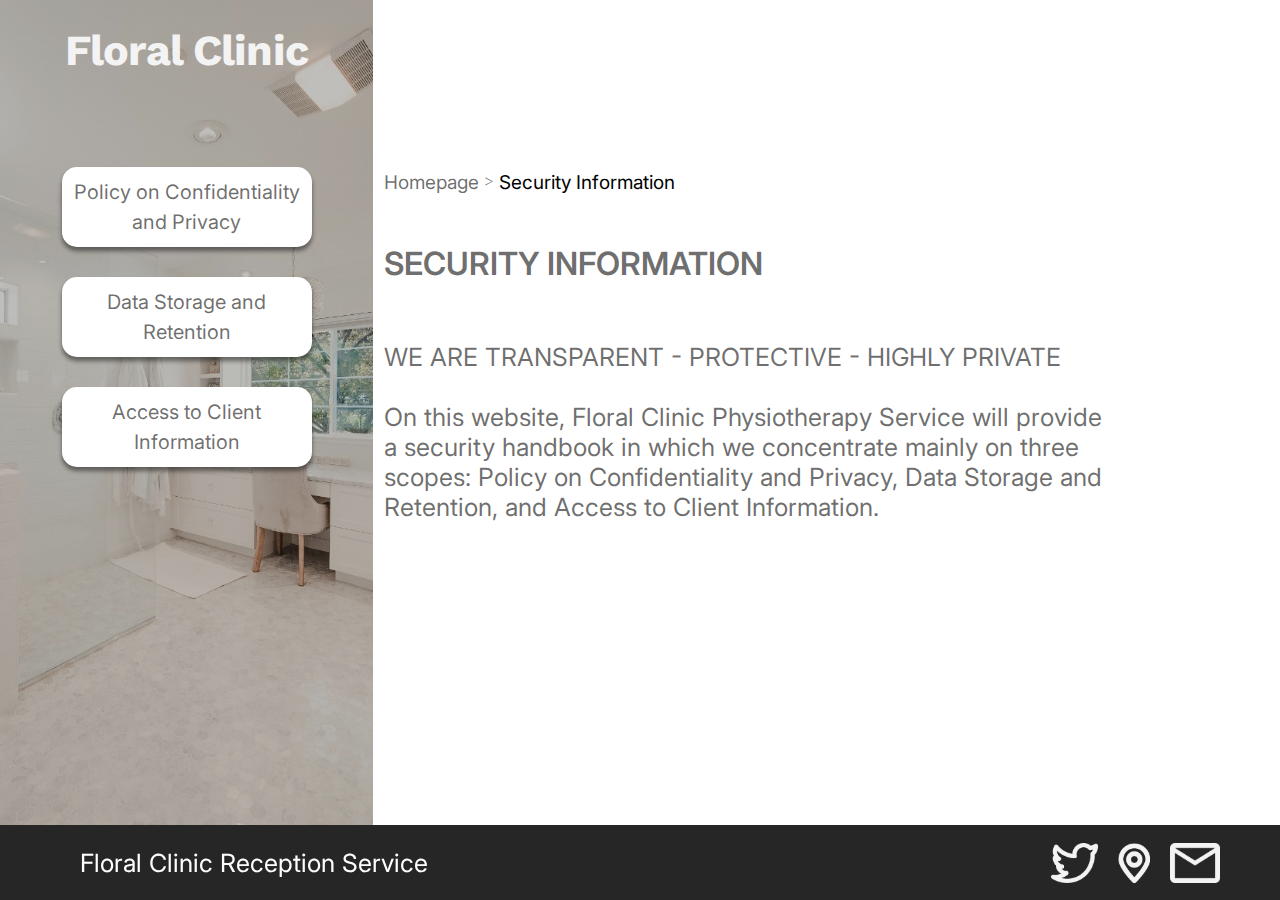
<file: security-information.html>
<!DOCTYPE html>
<html lang="en">
<head>
  <meta charset="UTF-8">
  <meta http-equiv="X-UA-Compatible" content="IE=edge">
  <meta name="viewport" content="width=device-width, initial-scale=1.0">
  <link rel="stylesheet" href="style_securityinfo.css">
  <title>Security Information</title>
  
  <link rel="preconnect" href="https://fonts.googleapis.com">
  <link rel="preconnect" href="https://fonts.gstatic.com" crossorigin>
  <link href="https://fonts.googleapis.com/css2?family=Work+Sans:wght@700&display=swap" rel="stylesheet">
  <link rel="preconnect" href="https://fonts.googleapis.com">
  <link rel="preconnect" href="https://fonts.gstatic.com" crossorigin>
  <link href="https://fonts.googleapis.com/css2?family=Inter&display=swap" rel="stylesheet">
  <link rel="preconnect" href="https://fonts.googleapis.com">
  <link rel="preconnect" href="https://fonts.gstatic.com" crossorigin>
  <link href="https://fonts.googleapis.com/css2?family=Inter:wght@200&display=swap" rel="stylesheet">
  <link rel="preconnect" href="https://fonts.googleapis.com">
  <link rel="preconnect" href="https://fonts.gstatic.com" crossorigin>
  <link href="https://fonts.googleapis.com/css2?family=Inter:wght@500&display=swap" rel="stylesheet">
  <link rel="preconnect" href="https://fonts.googleapis.com">
  <link rel="preconnect" href="https://fonts.gstatic.com" crossorigin>
  <link href="https://fonts.googleapis.com/css2?family=Inter:wght@300&display=swap" rel="stylesheet">
  <link rel="stylesheet" href="https://cdnjs.cloudflare.com/ajax/libs/font-awesome/6.3.0/css/all.min.css" integrity="sha512-SzlrxWUlpfuzQ+pcUCosxcglQRNAq/DZjVsC0lE40xsADsfeQoEypE+enwcOiGjk/bSuGGKHEyjSoQ1zVisanQ==" crossorigin="anonymous" referrerpolicy="no-referrer" />
</head>
<body>

  <div class="sidebar-setting">

    <div class="sidebar__logo">Floral Clinic</div>

    <div class="sidebar__section--btn">
          <div class="sidebar__Section1--btn">
           <a style="text-decoration: none; color: rgba(0, 0, 0, 0.58);" href="main section 1.html">Policy on Confidentiality and Privacy</a>
          </div> 
          <div class="sidebar__Section2--btn">
            <a style="text-decoration: none; color: rgba(0, 0, 0, 0.58);" href="main section 2.html"> Data Storage 
              and Retention </a>
          </div> 
          <div class="sidebar__Section3--btn">
            <a style="text-decoration: none; color: rgba(0, 0, 0, 0.58);" href="main-section-3.html">Access to Client Information</a></div> 
    </div>
  </div> 
  </div>

  <div class="content">

    <div class="content__address">

      <div class="content__adress--homepage">
        <a style="text-decoration: none; color: rgba(0, 0, 0, 0.58);" href="index.html">Homepage </a>
      </div>
    
      <div class="content__ratherthan">
        &#62;
      </div>
     
      <div class="content__address--Security-Information">
      <a style="text-decoration: none; color: black;" href="security-information.html">Security Information</a>  
      </div>
      
    </div>
    
   
    <div class="content__title">
      SECURITY INFORMATION
    </div>

    <div class="content__main-content">
      <div class="content__slogan">WE ARE TRANSPARENT - PROTECTIVE - HIGHLY PRIVATE</div>
      <div class="content__subtitle">On this website, Floral Clinic Physiotherapy Service will provide a security handbook in which we concentrate mainly on three scopes: Policy on Confidentiality and Privacy, Data Storage and Retention, and Access to Client Information.</div>
      
    </div>

  </div>
    
  <div class="footer">
    <div class="footer__left-part">
      <div class="footer__coppyright">
        <i class="fa-sharp fa-regular fa-copyright"></i>
      </div>
      <div class="footer__slogan">
        Floral Clinic Reception Service
      </div>
    </div>
    <div class="footer__right-part">
      <div class="footer__right-part--twitter">
        <img src="Icons/Twitter.png">
      </div>
      <div class="footer__right-part--location">
        <img src="Icons/Location.png">
      </div>
      <div class="footer__right-part--contact">
        <img src="Icons/Contact.png" >
      </div>
  
    </div>
    
    
    
    
  </div>

  </div>
</body>
</html>
</file>
<file: style.css>
body{
  margin: 0;
  padding: 0;
  font-family: 'Inter', sans-serif;
  color: #fff;
  width: 100%;
  background: linear-gradient(to top, rgba(0, 0, 0, 0.15),rgba(0,0,0,0.15)100%), url(background.jpg);
  background-position: center;
  background-size: cover;
  background-repeat: no-repeat;
  height: 70vh;

}


.top-sentence {
  width: 100%;
  height: 34px;
  top: 20px;
  font-family: 'Inter';
  font-style: normal;
  font-weight: 300;
  font-size: 25px;
  line-height: 30px;
  color: #F3F3F3;
  position: fixed;
  display: flex;
  align-items: center;
  justify-content: center;
  

}

.center-sentence {
  font-family: 'Work Sans', sans-serif;
  width: 738p;
  height: 50px;
  font-size: 43px;
  font-style: normal;
  font-weight: 700;
  display: flex;
  align-items: center;
  justify-content: center;
  margin-top: 35vh;
  margin-bottom: 5px;
  color: #F3F3F3  ;
  line-height: 50.44px;
  animation: growth ease-in 2.5s;
}

.subtitle {
  width: 100%;
  font-family: 'Inter', sans-serif;
  font-style: normal;
  font-weight: 200;
  font-size: 25px;
  line-height: 30px;
  color: #F3F3F3;
  position: relative;
  display: flex;
  align-items: center;
  justify-content: center;
  font-size: 25px;
}

.our-value-btn,
.security-info {
  font-family: 'Inter', sans-serif;
  font-weight: 500;
  color: #606060;
  width: 600px;
  display: flex;
  flex-direction: row;
  align-items: center;
  justify-content: center;
  padding: 15px 30px 15px 30px;
  border: none;
  float: left;
  cursor: pointer;
  font-size: 20px;
  background: linear-gradient(to top, rgba(243,243,243,0.7));
  border-radius: 3px;
  transition: 0.5s ease-in-out;
  animation: growth ease-in 0.9s;

}

.button {
  width: 100%;
  display: flex;
  justify-content: center;
  align-items: center;

}

.our-value-btn
{
  margin-right: 40px ;
}

.security-info {
  margin-left: 40px;
}

.icons-sms {
  width: 40px; 
  bottom: 0;
  float: left;
  margin-right: 6px;
  display: flex;
  align-self: center;
  justify-content: center;
  cursor: pointer;
  margin-right: 20px;
}

.icons-twitter {
  width: 40px;
  margin-top: -1px;
  margin-right: 20px;
  bottom: 0;
  float: left;
  display: flex;
  align-self: center;
  justify-content: center;
  cursor: pointer;
}

.icons-location {
  width: 30px;
  display: flex;
  align-self: center;
  justify-content: center;
  margin-right: 25px;
  cursor: pointer;
  float: left;
}

.icons-location,
.icons-sms,
.icons-twitter {
  transition: 0.3s ease-in-out;
}

.logo-icon {
  width: 100%;
  display: flex;
  align-items: center;
  justify-content: center;
  position: fixed;
  bottom: 0;
  margin-bottom: 20px;
}

.security-info:hover,
.our-value-btn:hover {
  transform: scale(1.1);
  z-index: 10;
}

.icons-twitter:hover,
.icons-location:hover,
.icons-sms:hover
 {
  transform: scale(1.3);
  z-index: 10;
}

@keyframes growth {
  from {
    opacity: 0;
    height: 50%;
  }
  to {
    opacity: 1;
    height: 100%;
  }
}
</file>
<file: style_value.css>
*{
  padding: 0;
  margin: 0;
}

body{
  height: 109vh;
}


.header {
  width: 100%;
  height: 11vh;
  margin-top: 0;
  border-style: none;
  display: flex;
  justify-content: space-between;
  position: fixed;
  background: linear-gradient(to top, rgba(0, 0, 0, 0.08),rgba(0,0,0,0.08)50%), url(background.jpg);
  background-position: center;
  background-size: cover;
  z-index: 100;
  background-repeat: no-repeat;
}

.header__logo {
  width: fit-content;
  height: 100%;
  font-size: 30px;
  display: flex;
  align-items: center;
  justify-content: center;
  left: 50px;
  position: relative;
  color: #F3F3F3;
  font-family: 'Work Sans';
  font-style: normal;
  font-weight: 700;
  font-size: 43px;
  line-height: 50px;
  letter-spacing: -0.02em;

}

.header__section--btn {
  width: fit-content;
  height: 100%;
  display: flex;
  align-items: center;
  justify-content: space-between ;
  margin-right: 20px;
  border-style: none;

}

.header__secutiryhandbook--btn {
  margin: 0 10px;
  background-color: lightgray;
  width: 500px;
  height: 60px;
  border-radius: 15px;
  box-shadow: 0px 4px 4px rgba(0, 0, 0, 0.25), 0px 4px 4px rgba(0, 0, 0, 0.25);
  background: #FFFFFF;
  display: flex;
  align-items: center;
  justify-content: center;
  font-size: 25px;
  color: rgba(0, 0, 0, 0.58);
  font-family: 'Inter';
  font-style: normal;
  font-weight: 400;
  font-size: 25px;
  line-height: 30px;

  color: rgba(0, 0, 0, 0.58);


}

.content {
  display: flex;
  width: 100%;
  height: 100%;
  top: 10vh;
  position: absolute;
  flex-direction: column;
}
.content__address {
  display: flex;
  position: relative;
  margin-top: 30px;
}
.content__adress--homepage {
  display: flex;
  position: relative;
  width: 100px; 
  height: fit-content;
  font-family: 'Inter';
  font-style: normal;
  font-weight: 400;
  font-size: 19px;
  line-height: 23px;
  color: rgba(0, 0, 0, 0.58);
}

.content__ratherthan {
  color: rgba(0, 0, 0, 0.58);
  display: flex;
  position: relative;
  width: 10px;
  height: fit-content;
  padding-top: 2px;
  align-items: center;
  justify-content: center;
  padding-right: 5px;
  margin-left: 3px;
}


.content__address--Our-value-Achivements {
  display: flex;
  align-items: center;
  justify-content: center;
  position: relative;
  width: fit-content;
  height: fit-content;

  font-family: 'Inter';
  font-style: normal;
  font-weight: 400;
  font-size: 19px;
  line-height: 23px;
  color: rgba(0, 0, 0, 0.58);
}

.content__main-content--value
 {
  width: 100%;
  display: flex;
  justify-content: center;
  align-items: center;
  margin-top: 20px;
  font-size: 28px;
  font-family: 'Inter';
  font-style: normal;
  font-weight: 600;
  color: rgba(0, 0, 0, 0.58);
}

.content__achivements {
position: relative;
width: 100%;
display: flex;
justify-content: center;
font-family: 'Inter';
font-style: normal;
font-weight: 400;
font-size: 25px;
line-height: 30px;
color: rgba(0, 0, 0, 0.58);
margin-top: 30px;
}

.content__adress--homepage:hover,
.content__address--Security-Information:hover
{
  text-decoration: underline;
}

.content__title {
  display: flex;
  margin-top: 30px;
  position: relative;
  font-family: 'Inter';
  font-style: normal;
  font-weight: 600;
  font-size: 32px;
  line-height: 39px;
  margin-left: 70px;
  color: rgba(0, 0, 0, 0.58);
}

.content__address {
  width: fit-content;
  display: flex;
  margin-left: 70px;
}

.content__main-content {
  position: absolute;
  width: fit-content;
  margin-top: 7%;
  font-family: 'Inter';
  font-style: normal;
  font-weight: 400;
  font-size: 25px;
  line-height: 30px;
  text-align: left;
  margin-left: 70px;
  display: flex;
  flex-direction: column;
  justify-content: space-between;
  align-items: center;
  color: rgba(0, 0, 0, 0.58);

}

.content__value {
  width: 100%;

  margin: 35px 0;
  font-family: 'Inter';
  font-style: normal;
  font-weight: 400;
  font-size: 25px;
  line-height: 30px;
  flex-wrap: nowrap;
  color: #6C6C6C;
}
.content__value-topic {
  text-align: center;
}
.content__value-main {
  text-align: center;
  align-items: center;
  display: flex;
  flex-direction: column;
  column-gap: 5vh;
  position: relative;
}

.value_main-p1,
.value_main-p2,
.value_main-p3,
.value_main-p4 {
  margin: 18px;
}

.value_main-p1 {
  position: relative;
  margin-left: 40px;
}

.content__value-topic {
  margin-bottom: 20px;
}



.footer {
  position: fixed;
  bottom: 0;
  width: 100%;
  height: 75px;
  display: flex;
  background: rgba(0, 0, 0, 0.85);
  align-items: center;
  justify-content: space-between;
}

.footer__coppyright,
.footer__slogan {
  color: #FFFFFF;
  display: flex;
  align-items: center;
  justify-content: center;
  font-size: 25px;
  font-family: 'Inter';
  font-weight: 400;
  line-height: 30px;
  padding: 0 10px;
}

.footer__left-part,
.footer__right-part {
  display: flex;
}

.footer__left-part {
  margin-left: 20px;
  display: flex;
  align-items: center;
  justify-content: center;
  margin-left: 50px;
  
}

.footer__right-part{
  display: flex;
  justify-content: space-between;
  justify-items: center;
  margin-right: 50px;
}

.footer__right-part--twitter,
.footer__right-part--location,
.footer__right-part--contact {
  width: 100%;
  display: flex;
  position: relative;
  height: 40px;
  padding: 0 10px;
}
</file>
<file: style_location.css>
*{
  padding: 0;
  margin: 0;
}

.header {
  width: 100%;
  height: 11vh;
  margin-top: 0;
  border-style: none;
  display: flex;
  justify-content: space-between;
  position: absolute;
  background: linear-gradient(to top, rgba(0, 0, 0, 0.08),rgba(0,0,0,0.08)50%), url(background.jpg);
  background-position: center;
  background-size: cover;
  background-repeat: no-repeat;
}

.header__logo {
  width: fit-content;
  height: 100%;
  font-size: 30px;
  display: flex;
  align-items: center;
  justify-content: center;
  left: 50px;
  position: relative;
  color: #F3F3F3;
  font-family: 'Work Sans';
  font-style: normal;
  font-weight: 700;
  font-size: 43px;
  line-height: 50px;
  letter-spacing: -0.02em;

}

.header__section--btn {
  width: fit-content;
  height: 100%;
  display: flex;
  align-items: center;
  justify-content: space-between ;
  margin-right: 20px;
  border-style: none;

}

.header__Section1--btn {
  margin: 0 10px;
  background-color: lightgray;
  width: 209px;
  height: 50px;
  border-radius: 15px;
  box-shadow: 0px 4px 4px rgba(0, 0, 0, 0.25), 0px 4px 4px rgba(0, 0, 0, 0.25);
  background: #FFFFFF;
  display: flex;
  align-items: center;
  justify-content: center;
  font-size: 25px;
  color: rgba(0, 0, 0, 0.58);
}

.content {
  display: flex;
  width: 100%;
  height: 100px;
  top: 20vh;
  position: absolute;
}

.content__adress--homepage {
  display: flex;
  position: relative;
  width: 100px; 
  height: fit-content;
  font-family: 'Inter';
  font-style: normal;
  font-weight: 400;
  font-size: 19px;
  line-height: 23px;
  color: rgba(0, 0, 0, 0.58);
}

.content__ratherthan {
  color: rgba(0, 0, 0, 0.58);
  display: flex;
  position: relative;
  width: 10px;
  height: fit-content;
  padding-top: 2px;
  align-items: center;
  justify-content: center;
  padding-right: 5px;
  margin-left: 3px;
}


.content__address--Location-Information {
  display: flex;
  align-items: center;
  justify-content: center;
  position: relative;
  width: fit-content;
  height: fit-content;

  font-family: 'Inter';
  font-style: normal;
  font-weight: 400;
  font-size: 19px;
  line-height: 23px;
  color: black;
}

.content__adress--homepage:hover,
.content__address--Security-Information:hover
{
  text-decoration: underline;
}

.content__title {
  width: 100%;
  display: flex;
  margin-top: 50px;
  position: absolute;
  font-family: 'Inter';
  font-style: normal;
  font-weight: 600;
  font-size: 32px;
  line-height: 39px;
  /* identical to box height */
  margin-left: 70px;
  color: rgba(0, 0, 0, 0.58);
}

.content__address {
  width: 100%;
  display: flex;
  margin-left: 70px;
  position: relative;
}

.content__main-content {
  position: absolute;
  display: flex;
  margin-top: 14vh;
  margin-left: 70px;
  width: 100%;
  height: 100%;
  color: rgba(0, 0, 0, 0.58);
  font-family: 'Inter';
  font-style: normal;
  font-weight: 400;
  font-size: 25px;
  line-height: 50px;

}

.content__main-content--p1,
.content__main-content--p2,
.content__main-content--p3 {
  margin-top: 20px;
}

.maps-img {
  width: 800px;
  height: 100%;
  position: relative;
  
}

.content_location-img {
  width: fit-content;
  font-weight: 100px;
  position: absolute;
  margin-top: 20vh;
  display: flex;
  margin-left: 70px;
}

.footer {
  position: fixed;
  bottom: 0;
  width: 100%;
  height: 75px;
  display: flex;
  background: rgba(0, 0, 0, 0.85);
  align-items: center;
  justify-content: space-between;
}

.footer__coppyright,
.footer__slogan {
  color: #FFFFFF;
  display: flex;
  align-items: center;
  justify-content: center;
  font-size: 25px;
  font-family: 'Inter';
  font-weight: 400;
  line-height: 30px;
  padding: 0 10px;
}

.footer__left-part,
.footer__right-part {
  display: flex;
}

.footer__left-part {
  margin-left: 20px;
  display: flex;
  align-items: center;
  justify-content: center;
  margin-left: 50px;
  
}

.footer__right-part{
  display: flex;
  justify-content: space-between;
  justify-items: center;
  margin-right: 50px;
}

.footer__right-part--twitter,
.footer__right-part--location,
.footer__right-part--contact {
  width: 100%;
  display: flex;
  position: relative;
  height: 40px;
  padding: 0 10px;
}
</file>
<file: style_main-section-1.css>
*{
  padding: 0;
  margin: 0;
}
.sidebar-setting {
  

  background: linear-gradient(to top, rgba(0, 0, 0, 0.15),rgba(0,0,0,0.15)), url(background.jpg);
  background-position: center;
  background-size: cover;
  background-repeat: no-repeat;
  display: flex;
  align-items: center;
  flex-direction: column;
  position: fixed;
  left: 0;
  bottom: 0;
  top: 0;
  background-color: white;
  width: 373px;
  padding-top: 5px;
  margin-bottom: 75px;
}

.sidebar__logo {
  width: fit-content;
  height: fit-content;
  display: flex;
  position: relative;
  color: #F3F3F3;
  font-family: 'Work Sans';
  font-style: normal;
  font-weight: 700;
  font-size: 43px;
  line-height: 50px;
  letter-spacing: -0.02em;
  top:20px;

}

.sidebar__section--btn {
  
  height: 300px;
  display: flex;
  align-items: center;
  border-style: none;
  flex-direction: column;
  justify-items: center;
  align-items: center;
  position: relative;
  justify-content: space-between;
  margin-top: 30%;
}

.sidebar__Section1--btn,
.sidebar__Section2--btn,
.sidebar__Section3--btn {
  margin: 0 10px;
  background-color: lightgray;
  width: 250px;
  height: 80px;
  border-radius: 15px;
  box-shadow: 0px 4px 4px rgba(0, 0, 0, 0.25), 0px 4px 4px rgba(0, 0, 0, 0.25);
  background: #FFFFFF;
  display: flex;
  align-items: center;
  justify-content: center;
  font-family: 'Inter';
  font-style: normal;
  font-weight: 400;
  font-size: 20px;
  line-height: 30px;
  text-align: center;
  color: #6C6C6C;

}

.content {
  display: flex;
  width: fit-content;
  height: 100%;
  left: 30%;
  top: 0;
  position: absolute;
  flex-direction: column;
  
}
.content__address {
  width: fit-content;
  height: fit-content;
  display: flex;
  position: relative;
  top: 171px;

}
.content__adress--homepage {
  display: flex;
  position: relative;
  width: fit-content; 
  height: fit-content;
  font-family: 'Inter';
  font-style: normal;
  font-weight: 400;
  font-size: 19px;
  line-height: 23px;
  color: rgba(0, 0, 0, 0.58);
  margin-right: 5px;
}

.content__ratherthan {
  color: rgba(0, 0, 0, 0.58);
  display: flex;
  position: relative;
  width: 10px;
  height: fit-content;
  padding-top: 2px;
  align-items: center;
  justify-content: center;
  padding-right: 5px;
}

.content__address--Security-Information {
  display: flex;
  align-items: center;
  justify-content: center;
  position: relative;
  width: fit-content;
  height: fit-content;

  font-family: 'Inter';
  font-style: normal;
  font-weight: 400;
  font-size: 19px;
  line-height: 23px;
  color: black;
}

.content__adress--homepage:hover,
.content__address--Security-Information:hover
{
  text-decoration: underline;
}

.content__title {
  display: flex;
  top: 221px;
  position: relative;
  font-family: 'Inter';
  font-style: normal;
  font-weight: 600;
  font-size: 32px;
  line-height: 39px;
  /* identical to box height */
  
  color: rgba(0, 0, 0, 0.58);
}



.content__main-content {
  width: 100%;
  position: relative;
  font-family: 'Inter';
  font-style: normal;
  font-weight: 400;
  font-size: 25px;
  line-height: 30px;
  display: flex;
  flex-direction: column;
  top: 280px;
  color: rgba(0, 0, 0, 0.58);
  line-height: 40px;
  text-align: left;
  height: 1000vh;
  padding-bottom: 100px;

}


.content__main {
  margin-right: 18%;
  line-height: 40px;
  margin-top: 30px;
}
p {
  font-family: 'Inter';
  font-style: normal;
  font-weight: 400;
  font-size: 25px;
  line-height: 30px;
  color: #6C6C6C;
}
li {
  margin-left: 20px;
}

h4 {
  margin: 20px;
}
.footer {
  position: fixed;
  bottom: 0;
  width: 100%;
  height: 75px;
  display: flex;
  background: rgba(0, 0, 0, 0.85);
  align-items: center;
  justify-content: space-between;
}

.footer__coppyright,
.footer__slogan {
  color: #FFFFFF;
  display: flex;
  align-items: center;
  justify-content: center;
  font-size: 25px;
  font-family: 'Inter';
  font-weight: 400;
  line-height: 30px;
  padding: 0 10px;
}

.footer__left-part,
.footer__right-part {
  display: flex;
}

.footer__left-part {
  margin-left: 20px;
  display: flex;
  align-items: center;
  justify-content: center;
  margin-left: 50px;
  
}

.footer__right-part{
  display: flex;
  justify-content: space-between;
  justify-items: center;
  margin-right: 50px;
}

.footer__right-part--twitter,
.footer__right-part--location,
.footer__right-part--contact {
  width: 100%;
  display: flex;
  position: relative;
  height: 40px;
  padding: 0 10px;
}
</file>
<file: style_securityinfo.css>
*{
  padding: 0;
  margin: 0;
}
.sidebar-setting {
  

  background: linear-gradient(to top, rgba(0, 0, 0, 0.15),rgba(0,0,0,0.15)), url(background.jpg);
  background-position: center;
  background-size: cover;
  background-repeat: no-repeat;
  display: flex;
  align-items: center;
  flex-direction: column;
  position: fixed;
  left: 0;
  bottom: 0;
  top: 0;
  background-color: white;
  width: 373px;
  padding-top: 5px;
  margin-bottom: 75px;
}

.sidebar__logo {
  width: fit-content;
  height: fit-content;
  display: flex;
  position: relative;
  color: #F3F3F3;
  font-family: 'Work Sans';
  font-style: normal;
  font-weight: 700;
  font-size: 43px;
  line-height: 50px;
  letter-spacing: -0.02em;
  top:20px;

}

.sidebar__section--btn {
  
  height: 300px;
  display: flex;
  align-items: center;
  border-style: none;
  flex-direction: column;
  justify-items: center;
  align-items: center;
  position: relative;
  justify-content: space-between;
  margin-top: 30%;
}

.sidebar__Section1--btn,
.sidebar__Section2--btn,
.sidebar__Section3--btn {
  margin: 0 10px;
  background-color: lightgray;
  width: 250px;
  height: 80px;
  border-radius: 15px;
  box-shadow: 0px 4px 4px rgba(0, 0, 0, 0.25), 0px 4px 4px rgba(0, 0, 0, 0.25);
  background: #FFFFFF;
  display: flex;
  align-items: center;
  justify-content: center;
  font-family: 'Inter';
  font-style: normal;
  font-weight: 400;
  font-size: 20px;
  line-height: 30px;
  text-align: center;
  color: #6C6C6C;

}

.content {
  display: flex;
  width: fit-content;
  height: 100%;
  left: 30%;
  top: 0;
  position: absolute;
  flex-direction: column;
  
}
.content__address {
  width: fit-content;
  height: fit-content;
  display: flex;
  position: relative;
  top: 171px;

}
.content__adress--homepage {
  display: flex;
  position: relative;
  width: fit-content; 
  height: fit-content;
  font-family: 'Inter';
  font-style: normal;
  font-weight: 400;
  font-size: 19px;
  line-height: 23px;
  color: rgba(0, 0, 0, 0.58);
  margin-right: 5px;
}

.content__ratherthan {
  color: rgba(0, 0, 0, 0.58);
  display: flex;
  position: relative;
  width: 10px;
  height: fit-content;
  padding-top: 2px;
  align-items: center;
  justify-content: center;
  padding-right: 5px;
}

.content__address--Security-Information {
  display: flex;
  align-items: center;
  justify-content: center;
  position: relative;
  width: fit-content;
  height: fit-content;

  font-family: 'Inter';
  font-style: normal;
  font-weight: 400;
  font-size: 19px;
  line-height: 23px;
  color: black;
}

.content__adress--homepage:hover,
.content__address--Security-Information:hover
{
  text-decoration: underline;
}

.content__title {
  display: flex;
  top: 221px;
  position: relative;
  font-family: 'Inter';
  font-style: normal;
  font-weight: 600;
  font-size: 32px;
  line-height: 39px;
  /* identical to box height */
  
  color: rgba(0, 0, 0, 0.58);
}



.content__main-content {
  width: 100%;
  position: relative;
  font-family: 'Inter';
  font-style: normal;
  font-weight: 400;
  font-size: 25px;
  line-height: 30px;
  display: flex;
  flex-direction: column;
  top: 280px;
  color: rgba(0, 0, 0, 0.58);
  line-height: 30.26px;
  text-align: left;
  
}


.content__subtitle {
  margin-right: 18%;
  line-height: 30px;
  margin-top: 30px;
}


.footer {
  position: fixed;
  bottom: 0;
  width: 100%;
  height: 75px;
  display: flex;
  background: rgba(0, 0, 0, 0.85);
  align-items: center;
  justify-content: space-between;
}

.footer__coppyright,
.footer__slogan {
  color: #FFFFFF;
  display: flex;
  align-items: center;
  justify-content: center;
  font-size: 25px;
  font-family: 'Inter';
  font-weight: 400;
  line-height: 30px;
  padding: 0 10px;
}

.footer__left-part,
.footer__right-part {
  display: flex;
}

.footer__left-part {
  margin-left: 20px;
  display: flex;
  align-items: center;
  justify-content: center;
  margin-left: 50px;
  
}

.footer__right-part{
  display: flex;
  justify-content: space-between;
  justify-items: center;
  margin-right: 50px;
}

.footer__right-part--twitter,
.footer__right-part--location,
.footer__right-part--contact {
  width: 100%;
  display: flex;
  position: relative;
  height: 40px;
  padding: 0 10px;
}
</file>
